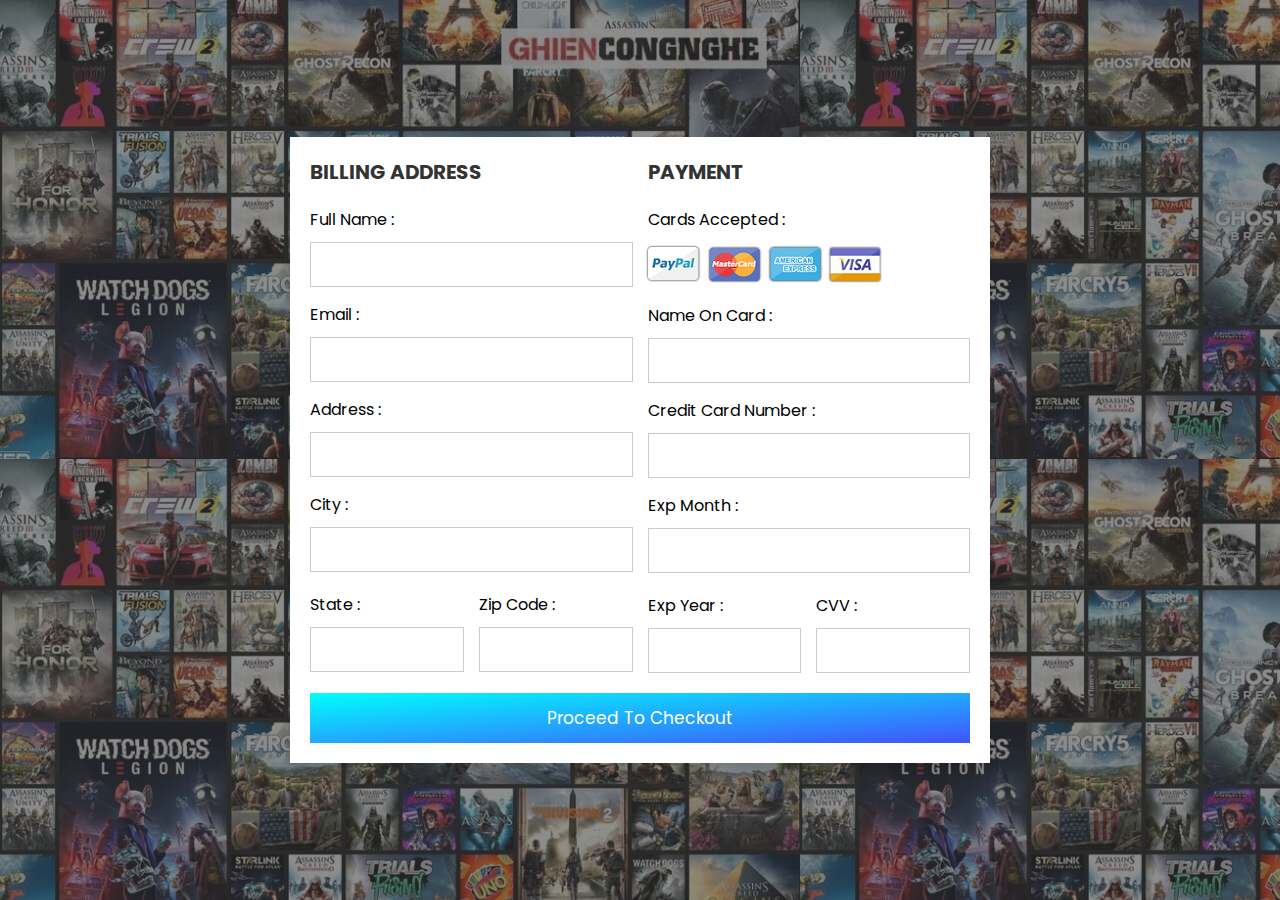
<file: index.html>
<!DOCTYPE html>
<html lang="en">
<head>
    <meta charset="UTF-8">
    <meta http-equiv="X-UA-Compatible" content="IE=edge">
    <meta name="viewport" content="width=device-width, initial-scale=1.0">
    
    <link rel="stylesheet" href="css/style.css">

</head>
<body>

<div class="container">

    <form action="">

        <div class="row">

            <div class="col">

                <h3 class="title">billing address</h3>

                <div class="inputBox">
                    <span>full name :</span>
                    <input type="text">
                </div>
                <div class="inputBox">
                    <span>email :</span>
                    <input type="email">
                </div>
                <div class="inputBox">
                    <span>address :</span>
                    <input type="text">
                </div>
                <div class="inputBox">
                    <span>city :</span>
                    <input type="text">
                </div>

                <div class="flex">
                    <div class="inputBox">
                        <span>state :</span>
                        <input type="text">
                    </div>
                    <div class="inputBox">
                        <span>zip code :</span>
                        <input type="text">
                    </div>
                </div>

            </div>

            <div class="col">

                <h3 class="title">payment</h3>

                <div class="inputBox">
                    <span>cards accepted :</span>
                    <img src="images/card_img.png" alt="">
                </div>
                <div class="inputBox">
                    <span>name on card :</span>
                    <input type="text" >
                </div>
                <div class="inputBox">
                    <span>credit card number :</span>
                    <input type="text">
                </div>
                <div class="inputBox">
                    <span>exp month :</span>
                    <input type="text" >
                </div>

                <div class="flex">
                    <div class="inputBox">
                        <span>exp year :</span>
                        <input type="text" >
                    </div>
                    <div class="inputBox">
                        <span>CVV :</span>
                        <input type="text" >
                    </div>
                </div>

            </div>
    
        </div>

        <input type="submit" value="proceed to checkout" class="submit-btn">

    </form>

</div>    
    
</body>
</html>
</file>
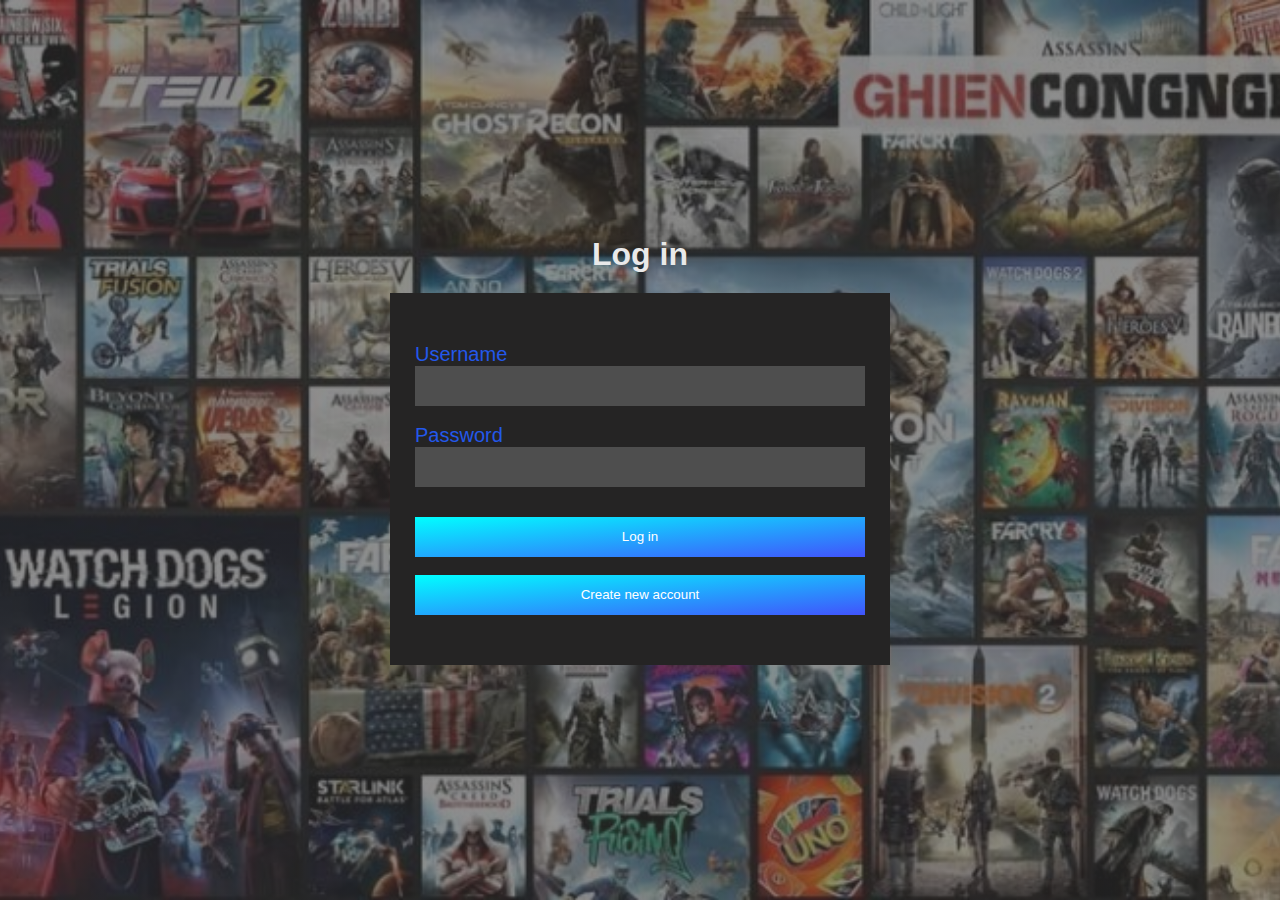
<file: dgnhap.html>
<!DOCTYPE html>
<html lang="en">

<head>
    <meta charset="UTF-8">
    <meta http-equiv="X-UA-Compatible" content="IE=edge">
    <meta name="viewport" content="width=device-width, initial-scale=1.0">
    <title>Dn</title>
    <link rel="stylesheet" href="dgnhap.css">
</head>

<body>
    <div id="background">
        <div id="title">
            <h1>Log in</h1>
        </div>
        <div class="khung">
            <div class="space">
                <p></p>
            </div>
            <div class="content">
                <label>Username</label>
                <input type="text" name="username" class="int user"><br><br>
                <label>Password</label>
                <input type="text" name="password" class="int password">
            </div>
            <div class="space">
                <input class="btn log" type="button" value="Log in"><br><br>
                <input class="btn dk" type="button" value="Create new account">
            </div>
        </div>
        <script>
            var user = document.getElementsByClassName("user")[0]
            var pw = document.getElementsByClassName("password")[0]
            var log = document.getElementsByClassName("log")[0]
            var dk = document.getElementsByClassName("dk")[0]
            log.addEventListener("click", () => {
                if (user.value == "" || pw.value == "") {
                    alert('ko de trong')
                }
                else {
                    window.location.href = "Web.html"
                }
            })
            dk.addEventListener("click", () => {
                window.location.href = "dk.html"
            })
        </script>
</body>

</html>
</file>
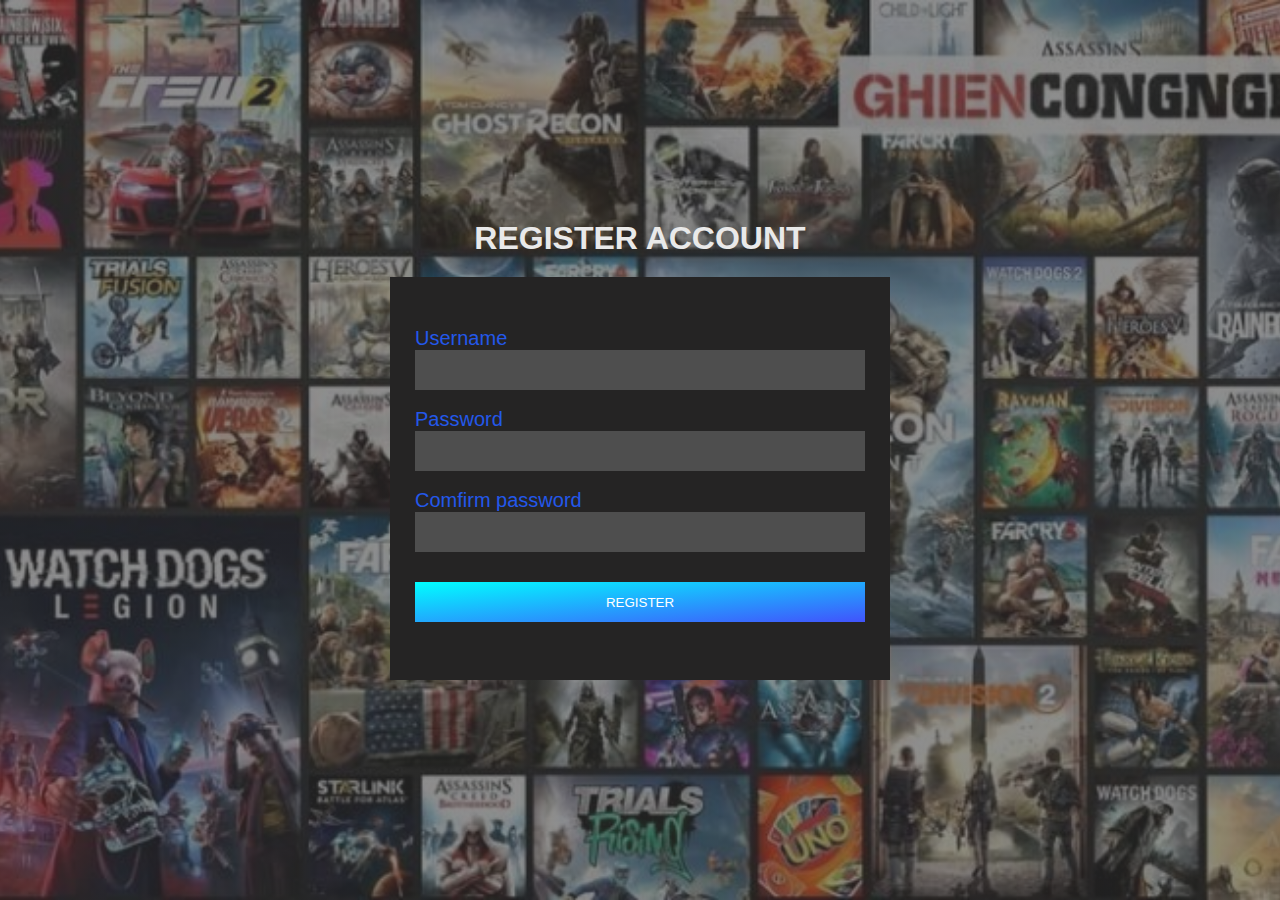
<file: dk.html>
<!DOCTYPE html>
<html lang="en">

<head>
    <meta charset="UTF-8">
    <meta http-equiv="X-UA-Compatible" content="IE=edge">
    <meta name="viewport" content="width=device-width, initial-scale=1.0">
    <title>Dk</title>
    <link rel="stylesheet" href="style2.css">
</head>

<body>

    <div id="background">
        <div id="title">
            <h1>REGISTER ACCOUNT</h1>
        </div>
        <div class="khung">
            <div class="space"></div>
            <div class="content">
                <label>Username</label>
                <input type="text" name="username" class="int user"><br><br>
                <label>Password</label>
                <input type="password" name="password" class="int pas1"><br><br>
                <label>Comfirm password</label>
                <input type="password" name="password" class="int pas2">
            </div>
            <div class="space">
                <input class="btn" type="button" value="REGISTER"><br><br>
            </div>
        </div>
    </div>

    <script>
        var user = document.getElementsByClassName("user")[0]
        var pas1 = document.getElementsByClassName("pas1")[0]
        var pas2 = document.getElementsByClassName("pas2")[0]
        var bt = document.querySelector(".btn")
        var username = document.getElementById("username")

        bt.addEventListener("click", () => {
            if (user.value == "" || pas1.value == "" || pas2.value == "") {
                alert("Không được bỏ trống")
            }
            else {
                if (pas1.value != pas2.value) {
                    alert("Mật khẩu không khớp")
                }
                else {
                    // username.innerHTML = `${user.value}`
                    window.location.href = "./Web.html"
                }
            }
        })

    </script>
</body>

</html>
</file>
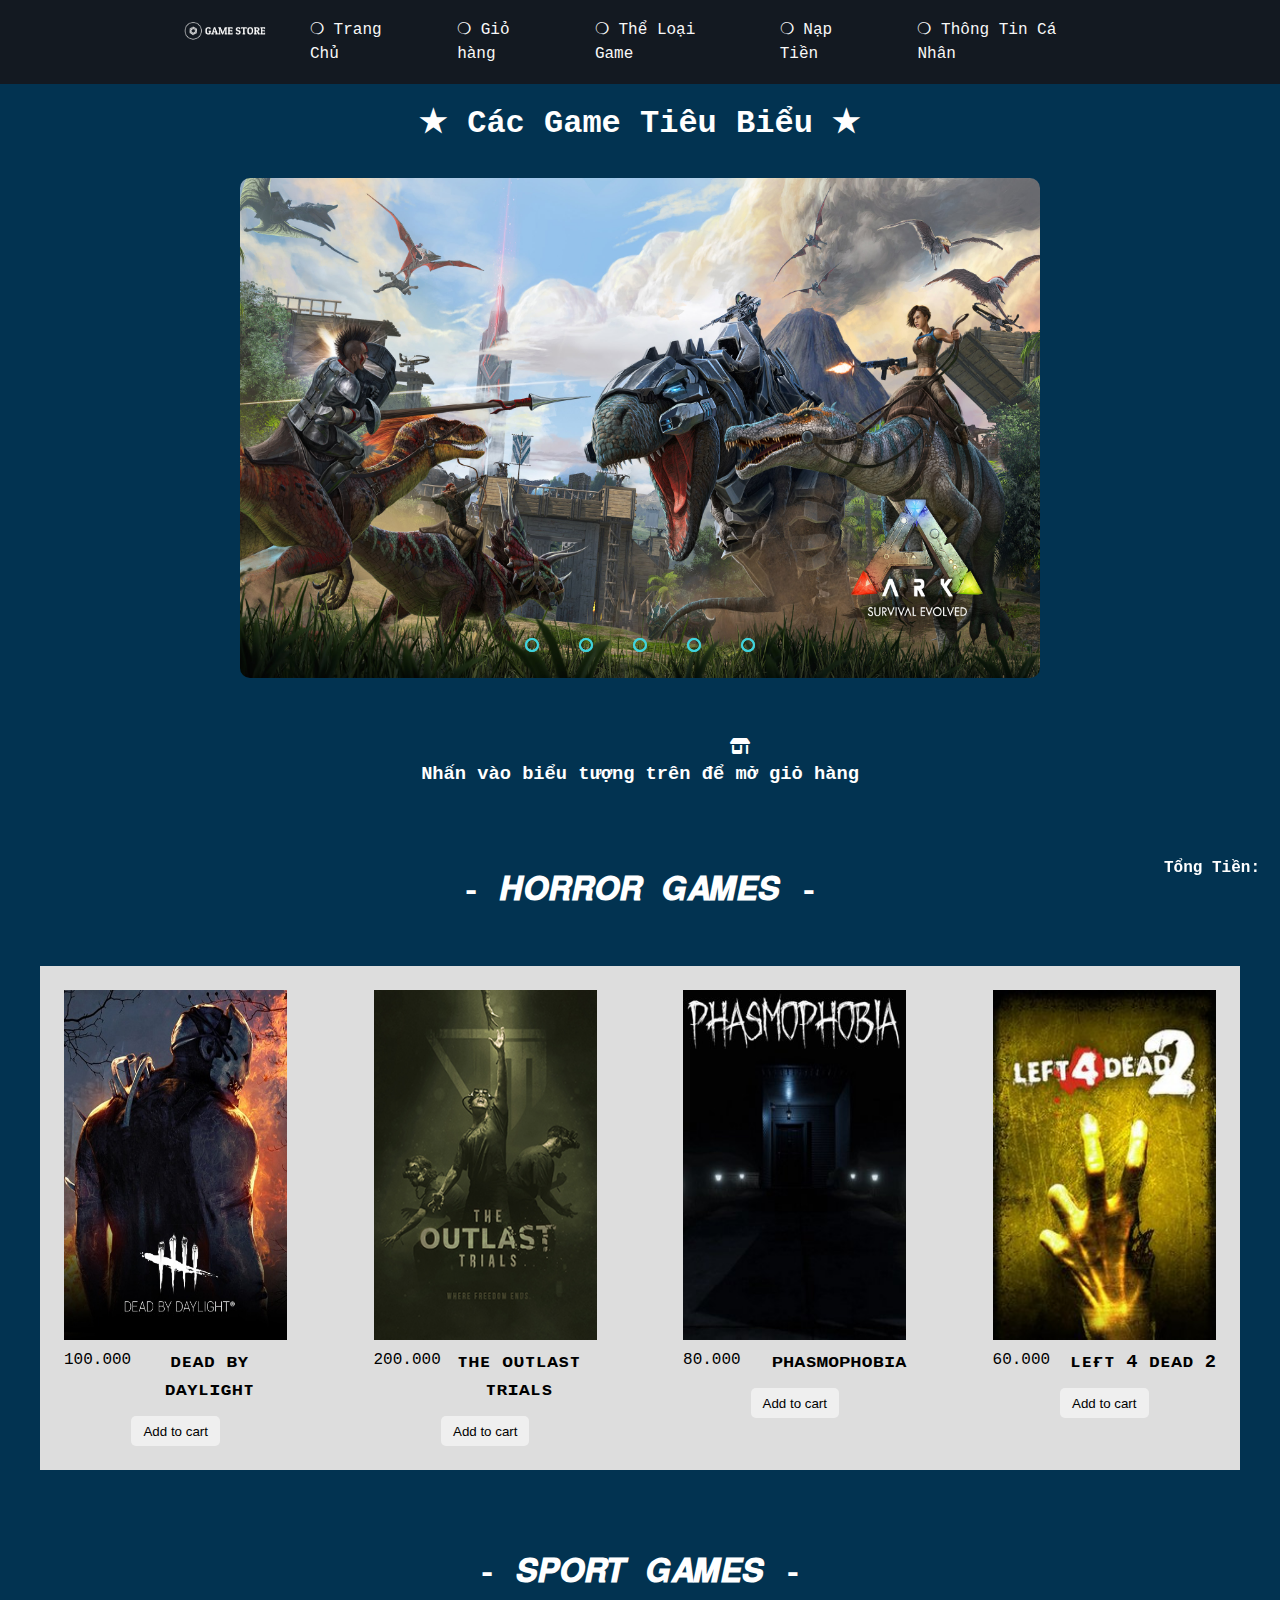
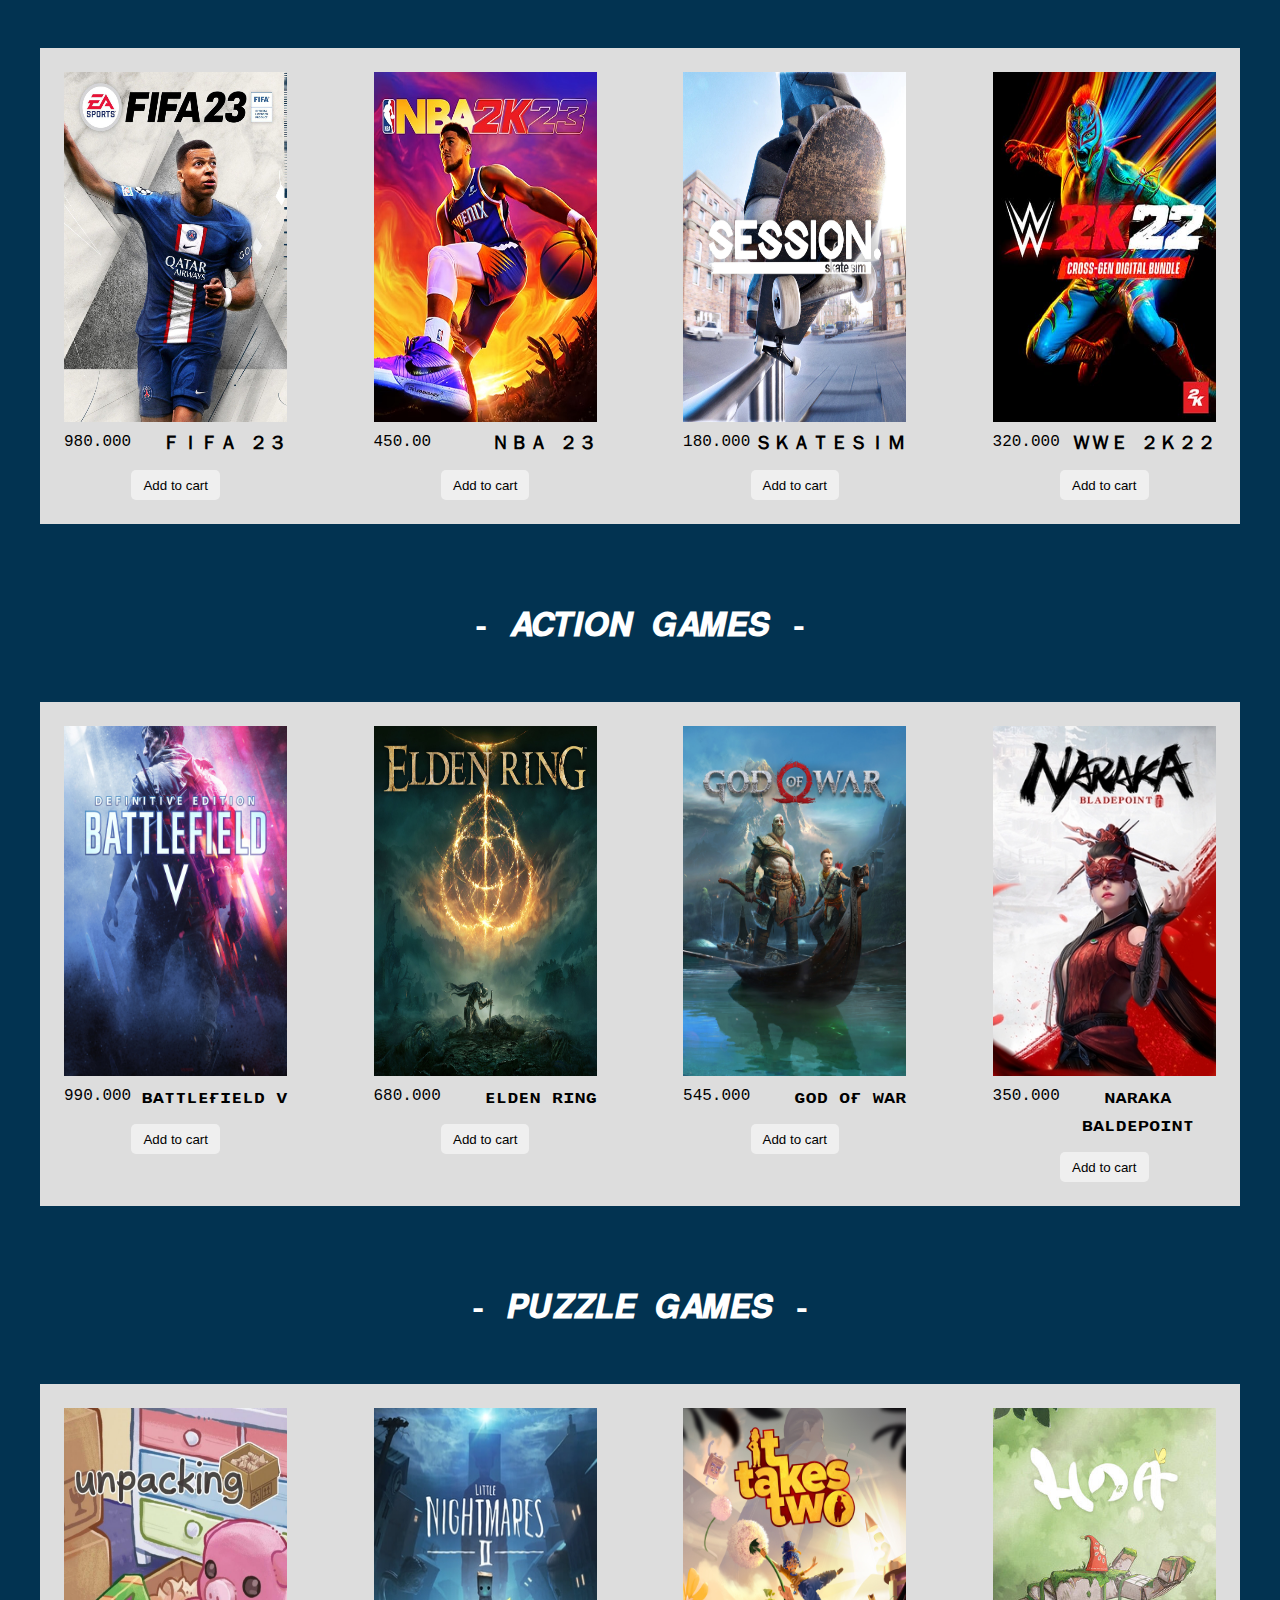
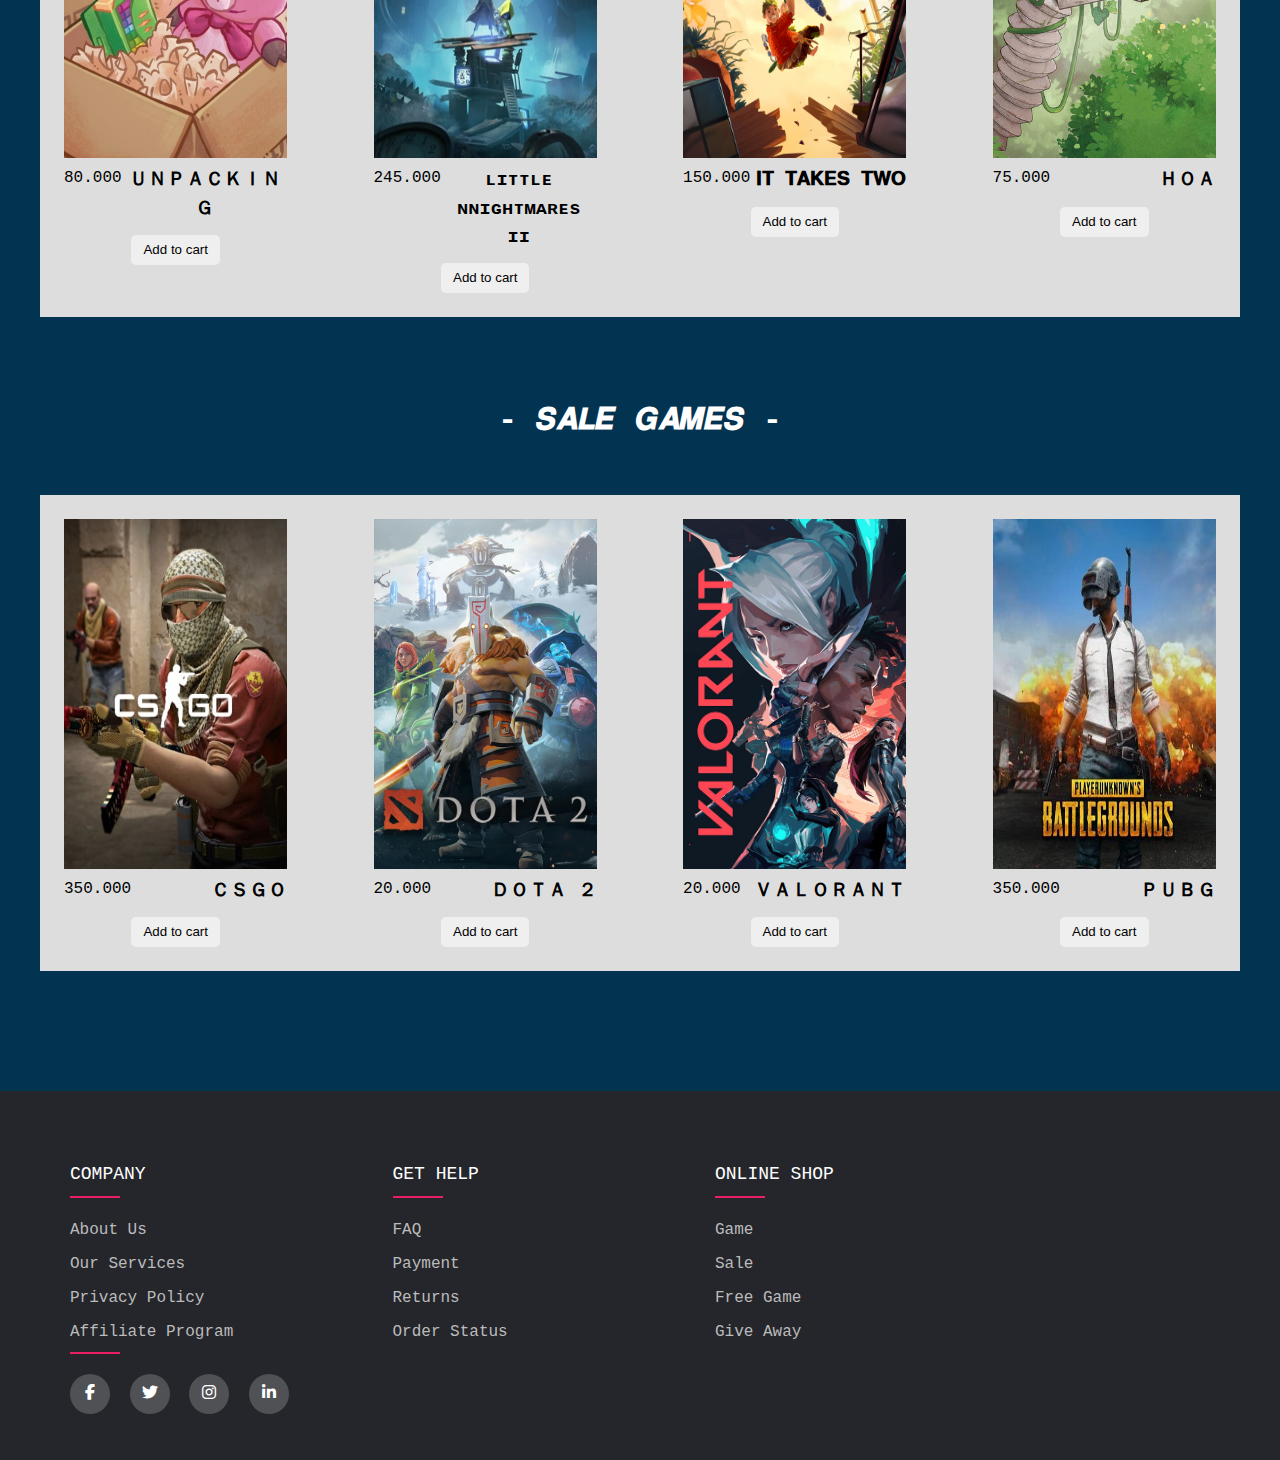
<file: Web.html>
<!DOCTYPE html>
<html lang="en">

<head>
    <meta charset="UTF-8">
    <meta http-equiv="X-UA-Compatible" content="IE=edge">
    <meta name="viewport" content="width=device-width, initial-scale=1.0">
    <link rel="stylesheet" href="https://cdnjs.cloudflare.com/ajax/libs/font-awesome/6.2.1/css/all.min.css">
    <link rel="stylesheet" href="./style.css">
    <title>Game Store</title>
</head>

<body>
    
    <!-- Đầu Trang -->
    <div id="wrapper">
        <div id="header">
            <nav class="container">
                <a href="" id="logo">
                    <img src="./img/logo.png" alt="logo">
                </a>
                <ul id="main-menu">
                    <li><a href="#wrapper">❍ Trang Chủ</a>
                    </li>
                    <li><a href="#giocahang">❍ Giỏ hàng</a>
                    </li>
                    <li><a href="">❍ Thể Loại Game</a>
                        <ul class="sub-menu">
                            <li><a href="#action">Hành Động</a></li>
                            <li><a href="#horror">Kinh Dị</a></li>
                            <li><a href="#sport">Thể Thao</a></li>
                            <li><a href="#puzzle">Giải Đố</a></li>
                            <li><a href="#free">Giảm giá</a></li>
                            
                        </ul>
                    </li>
                    <li><a href="">❍ Nạp Tiền</a>
                        <ul class="sub-menu">
                            <li><a href="./index.html">ATM - Banking</a></li>
                        </ul>
                    </li>
                    <li><a href="">❍ Thông Tin Cá Nhân</a>
                        <ul class="sub-menu">
                            <li><a href="./dgnhap.html" id="username">Đăng Nhập</a></li>
                            <li><a href="./dk.html" id="username">Đăng Ký</a></li>
                        </ul>
                    </li>
                </ul>
            </nav>
        </div>
        
                                            <!-- Slide của trang -->
        <h1 class="cac-game" style="padding-bottom: 30px ; padding-top: 100px;"> ★ Các Game Tiêu Biểu ★</h1>
        <div class="slider">
            <div class="slides">
                <input type="radio" name="radio-btn" id="radio1">
                <input type="radio" name="radio-btn" id="radio2">
                <input type="radio" name="radio-btn" id="radio3">
                <input type="radio" name="radio-btn" id="radio4">
                <input type="radio" name="radio-btn" id="radio5">
                <div class="slide first">
                    <img src="./img/ark.jpg" alt="">
                </div>
                <div class="slide">
                    <img src="./img/CSGO.jpg" alt="">
                </div>
                <div class="slide">
                    <img src="./img/dota2.jpg" alt="">
                </div>
                <div class="slide">
                    <img src="./img/FIFA23.jpg" alt="">
                </div>
                <div class="slide">
                    <img src="./img/naraka.jpg" alt="">
                </div>
                <div class="navigation-auto">
                    <div class="auto-btn1"></div>
                    <div class="auto-btn2"></div>
                    <div class="auto-btn3"></div>
                    <div class="auto-btn4"></div>
                    <div class="auto-btn5"></div>
                </div>
            </div>
            <div class="navigation-manual" id="giocahang">
                <label for="radio1" class="manual-btn"></label>
                <label for="radio2" class="manual-btn"></label>
                <label for="radio3" class="manual-btn"></label>
                <label for="radio4" class="manual-btn"></label>
                <label for="radio5" class="manual-btn"></label>
            </div>
        </div>

        <script type="text/javascript">
            var counter = 1;
            setInterval(function () {
                document.getElementById('radio' + counter).checked = true;
                counter++;
                if (counter > 4) {
                    counter = 1;
                }
            }, 5000);
        </script>
        <!-- Các Game -->
        <div class="cart-icon">
        <div class="store">
            <i class="fa-sharp fa-solid fa-shop" style="color: white;" id="mua"></i><span></span>
        </div>
        </div>
        <h3 style="color: white;"> Nhấn vào biểu tượng trên để mở giỏ hàng</h3>
        <h1 style="text-align: center ; color: white; padding-top: 80px; padding-bottom: 50px;" id="horror"> - 𝑯𝑶𝑹𝑹𝑶𝑹 𝑮𝑨𝑴𝑬𝑺 - </h1>
        <section class="product">
            <div class="container1">
                <div class="product-items">
                    <div class="product-item">
                        <img src="./img/dbl.jpg" alt="" class="anh-game">
                        <div class="product-item-text">
                            <p> <span> 100.000</span></p>
                            <h3> ᴅᴇᴀᴅ ʙʏ ᴅᴀʏʟɪɢʜᴛ</h3>
                        </div>
                        <button> Add to cart</button>
                    </div>
                    <div class="product-item">
                        <img src="./img/oulast.jpg" alt="" class="anh-game">
                        <div class="product-item-text">
                            <p> <span> 200.000</span></p>
                            <h3> ᴛʜᴇ ᴏᴜᴛʟᴀsᴛ ᴛʀɪᴀʟs</h3>
                        </div>
                        <button> Add to cart</button>
                    </div>
                    <div class="product-item">
                        <img src="./img/phasmophobia.jpg" alt="" class="anh-game">
                        <div class="product-item-text">
                            <p> <span> 80.000</span></p>
                            <h3> ᴘʜᴀsᴍᴏᴘʜᴏʙɪᴀ</h3>
                        </div>
                        <button> Add to cart</button>
                    </div>
                    <div class="product-item">
                        <img src="./img/Left4Dead2.jpg" alt="" class="anh-game">
                        <div class="product-item-text">
                            <p> <span> 60.000</span></p>
                            <h3> ʟᴇғᴛ 4 ᴅᴇᴀᴅ 2</h3>
                        </div>
                        <button> Add to cart</button>
                    </div>
                </div>
            </div>
        </section>
        <h1 style="text-align: center ; color: white; padding-top: 80px; padding-bottom: 50px;" id="sport"> - 𝑺𝑷𝑶𝑹𝑻 𝑮𝑨𝑴𝑬𝑺 - </h1>
        <section class="product">
            <div class="container1">
                <div class="product-items">
                    <div class="product-item">
                        <img src="./img/fifa232.jpg" alt="" class="anh-game">
                        <div class="product-item-text">
                            <p> <span> 980.000</span></p>
                            <h3> ＦＩＦＡ ２３</h3>
                        </div>
                        <button> Add to cart</button>
                    </div>
                    <div class="product-item">
                        <img src="./img/nba2k23.jpg" alt="" class="anh-game">
                        <div class="product-item-text">
                            <p> <span> 450.00</span></p>
                            <h3> ＮＢＡ ２３</h3>
                        </div>
                        <button> Add to cart</button>
                    </div>
                    <div class="product-item">
                        <img src="./img/skatesim.jpg" alt="" class="anh-game">
                        <div class="product-item-text">
                            <p> <span> 180.000</span></p>
                            <h3> ＳＫＡＴＥＳＩＭ</h3>
                        </div>
                        <button> Add to cart</button>
                    </div>
                    <div class="product-item">
                        <img src="./img/wwe2k22.jpg" alt="" class="anh-game">
                        <div class="product-item-text">
                            <p> <span> 320.000</span></p>
                            <h3> ＷＷＥ ２Ｋ２２</h3>
                        </div>
                        <button> Add to cart</button>
                    </div>

                </div>
            </div>
        </section>
        <h1 style="text-align: center ; color: white; padding-top: 80px; padding-bottom: 50px;" id="action"> - 𝑨𝑪𝑻𝑰𝑶𝑵 𝑮𝑨𝑴𝑬𝑺 - </h1>
        <section class="product">
            <div class="container1">
                <div class="product-items">
                    <div class="product-item">
                        <img src="./img/battlefield.jpg" alt="" class="anh-game">
                        <div class="product-item-text">
                            <p> <span> 990.000</span></p>
                            <h3> ʙᴀᴛᴛʟᴇғɪᴇʟᴅ ᴠ</h3>
                        </div>
                        <button> Add to cart</button>
                    </div>
                    <div class="product-item">
                        <img src="./img/eldenring.jpg" alt="" class="anh-game">
                        <div class="product-item-text">
                            <p> <span> 680.000</span></p>
                            <h3> ᴇʟᴅᴇɴ ʀɪɴɢ</h3>
                        </div>
                        <button> Add to cart</button>
                    </div>
                    <div class="product-item">
                        <img src="./img/godofwar.jpg" alt="" class="anh-game">
                        <div class="product-item-text">
                            <p> <span> 545.000</span></p>
                            <h3> ɢᴏᴅ ᴏғ ᴡᴀʀ</h3>
                        </div>
                        <button> Add to cart</button>
                    </div>
                    <div class="product-item">
                        <img src="./img/naraka2.jpg" alt="" class="anh-game">
                        <div class="product-item-text">
                            <p> <span> 350.000</span></p>
                            <h3> ɴᴀʀᴀᴋᴀ ʙᴀʟᴅᴇᴘᴏɪɴᴛ</h3>
                        </div>
                        <button> Add to cart</button>
                    </div>

                </div>
            </div>
        </section>
        <h1 style="text-align: center ; color: white; padding-top: 80px; padding-bottom: 50px;" id="puzzle"> - 𝑷𝑼𝒁𝒁𝑳𝑬 𝑮𝑨𝑴𝑬𝑺 - </h1>
        <section class="product">
            <div class="container1">
                <div class="product-items">
                    <div class="product-item">
                        <img src="./img/unpacking.jpg" alt="" class="anh-game">
                        <div class="product-item-text">
                            <p> <span>80.000</span></p>
                            <h3> ＵＮＰＡＣＫＩＮＧ</h3>
                        </div>
                        <button> Add to cart</button>
                    </div>
                    <div class="product-item">
                        <img src="./img/littlenightmaresII.jpg" alt="" class="anh-game">
                        <div class="product-item-text">
                            <p> <span> 245.000</span></p>
                            <h3> ʟɪᴛᴛʟᴇ ɴɴɪɢʜᴛᴍᴀʀᴇs ɪɪ</h3>
                        </div>
                        <button> Add to cart</button>
                    </div>
                    <div class="product-item">
                        <img src="./img/ittaketwo.jpg" alt="" class="anh-game">
                        <div class="product-item-text">
                            <p> <span> 150.000</span></p>
                            <h3> 𝐈𝐓 𝐓𝐀𝐊𝐄𝐒 𝐓𝐖𝐎</h3>
                        </div>
                        <button> Add to cart</button>
                    </div>
                    <div class="product-item">
                        <img src="./img/Hoa.jpg" alt="" class="anh-game">
                        <div class="product-item-text">
                            <p> <span> 75.000</span></p>
                            <h3> ＨＯＡ</h3>
                        </div>
                        <button> Add to cart</button>
                    </div>

                </div>
            </div>
        </section>
        </section>
        <h1 style="text-align: center ; color: white; padding-top: 80px; padding-bottom: 50px;" id="free"> - 𝙎𝘼𝙇𝙀 𝙂𝘼𝙈𝙀𝙎 -</h1>
        <section class="product" style="padding-bottom:120px;">
            <div class="container1">
                <div class="product-items">
                    <div class="product-item">
                        <img src="./img/csgo2.jpg" alt="" class="anh-game">
                        <div class="product-item-text">
                            <p> <span> 350.000</span></p>
                            <h3> ＣＳＧＯ</h3>
                        </div>
                        <button> Add to cart</button>
                    </div>
                    <div class="product-item">
                        <img src="./img/dota22.webp" alt="" class="anh-game">
                        <div class="product-item-text">
                            <p> <span> 20.000</span></p>
                            <h3> ＤＯＴＡ ２</h3>
                        </div>
                        <button> Add to cart</button>
                    </div>
                    <div class="product-item">
                        <img src="./img/valorant.jpg" alt="" class="anh-game">
                        <div class="product-item-text">
                            <p> <span> 20.000</span></p>
                            <h3> ＶＡＬＯＲＡＮＴ</h3>
                        </div>
                        <button> Add to cart</button>
                    </div>
                    <div class="product-item">
                        <img src="./img/pubg.jpg" alt="" class="anh-game">
                        <div class="product-item-text">
                            <p> <span> 350.000</span></p>
                            <h3> ＰＵＢＧ</h3>
                        </div>
                        <button> Add to cart</button>
                    </div>

                </div>
            </div>
        </section>
        <!-- Giỏ Hàng -->
        <section class="cart">
            <a href=""><i class="fa-solid fa-circle-xmark" style="padding-right: 350px; padding-top: 20px;"></i></a>
            <h2 style="padding-left: -30px;">  𝘾𝘼𝙍𝙏  </h2>
            <form action="">
                <table>
                    <thead>
                        <tr class="mauchu">
                            <th>Sản Phẩm</th>
                            <th>Giá</th>
                            <th>Số Lượng</th>
                            <th>Chọn</th>
                        </tr>
                    </thead>
                    <tbody>
                        <!-- <tr class="mauchu"><td class="td1"><img style="width: 140px;"  alt=""><span class="tittle"></span></td><td><p> <span class="prices"> </span></p></td><td><input style="width: 30px;outline: none;" type="number" value="1" min="1"></td><td style="cursor:pointer"><span class="cart-delete">Xóa</span></td></tr> -->
                    </tbody>
                </table>
                <div class="price-total gia-tien" style="text-align:right">
                    <p style="font-weight:bold; color: white;"> Tổng Tiền:<span> </span></p>
                </div>
                <button class="button-cuoi"> Thanh Toán </button>
            </form>
        </section>
        <script src="./web.js"></script>
        <footer class="footer">
            <div class="containerf">
                <div class="row">
                    <div class="footer-col">
                        <h4>COMPANY</h4>
                        <ul>
                            <li><a href="#">about us</a></li>
                            <li><a href="#">our services</a></li>
                            <li><a href="#">privacy policy</a></li>
                            <li><a href="#">affiliate program</a></li>
                        </ul>
                    </div>
                    <div class="footer-col">
                        <h4>GET HELP</h4>
                        <ul>
                        <li><a href="#">FAQ</a></li>
                        <li><a href="#">payment</a></li>
                        <li><a href="#">returns</a></li>
                        <li><a href="#">order status</a></li>
                        </ul>
                    </div>
                    <div class="footer-col">
                        <h4>ONLINE SHOP</h4>
                        <ul>
                        <li><a href="#">game</a></li>
                        <li><a href="#">sale</a></li>
                        <li><a href="#">free game</a></li>
                        <li><a href="#">give away</a></li>
                        </ul>
                    </div>
                    <div class="footer-col">
                        <h4></h4>
                        <div class="social-links">
                        <a href="#"><i class="fab fa-facebook-f"></i></a>
                        <a href="#"><i class="fab fa-twitter"></i></a>
                        <a href="#"><i class="fab fa-instagram"></i></a>
                        <a href="#"><i class="fab fa-linkedin-in"></i></a>
                        </div>
                    </div>
                </div>
            </div>
        </footer>
        <script src="./web.js"></script>
</body>

</html>
</file>
<file: css/style.css>
@import url('https://fonts.googleapis.com/css2?family=Poppins:wght@100;300;400;500;600&display=swap');

*{
  font-family: 'Poppins', sans-serif;
  margin:0; padding:0;
  box-sizing: border-box;
  outline: none; border:none;
  text-transform: capitalize;
  transition: all .2s linear;
}

.container{
  display: flex;
  justify-content: center;
  align-items: center;
  padding:25px;
  min-height: 100vh;
  background-image: linear-gradient(rgba(56, 56, 56, 0.568), rgba(56, 56, 56, 0.568)) ,url('/images/background.jpg');
}

.container form{
  padding:20px;
  width:700px;
  background: #fff;
  box-shadow: 0 5px 10px rgba(0,0,0,.1);
}

.container form .row{
  display: flex;
  flex-wrap: wrap;
  gap:15px;
}

.container form .row .col{
  flex:1 1 250px;
}

.container form .row .col .title{
  font-size: 20px;
  color:#333;
  padding-bottom: 5px;
  text-transform: uppercase;
}

.container form .row .col .inputBox{
  margin:15px 0;
}

.container form .row .col .inputBox span{
  margin-bottom: 10px;
  display: block;
}

.container form .row .col .inputBox input{
  width: 100%;
  border:1px solid #ccc;
  padding:10px 15px;
  font-size: 15px;
  text-transform: none;
}

.container form .row .col .inputBox input:focus{
  border:1px solid #000;
}

.container form .row .col .flex{
  display: flex;
  gap:15px;
}

.container form .row .col .flex .inputBox{
  margin-top: 5px;
}

.container form .row .col .inputBox img{
  height: 34px;
  margin-top: 5px;
  filter: drop-shadow(0 0 1px #000);
}

.container form .submit-btn{
  width: 100%;
  padding:12px;
  font-size: 17px;
  background-image: linear-gradient(to right bottom, cyan, rgb(65, 83, 252));
  color:#fff;
  margin-top: 5px;
  cursor: pointer;
}

.container form .submit-btn:hover{
  background-image: linear-gradient(to right bottom, cyan 30%, rgb(65, 83, 252) 70%)
}
</file>
<file: dgnhap.css>
*{
    margin: 0;
    padding: 0;
    box-sizing: border-box;
}
body{
    font-family: sans-serif;
    background-color: black;
}

#background {
    width: 100%;
    height: 100vh;
    display: flex;
    align-items: center;
    justify-content: center;
    background-image: linear-gradient(rgba(56, 56, 56, 0.568), rgba(56, 56, 56, 0.568)) ,url('./img/bg\ web.jpg') ;
    background-size: cover;
    margin: auto;
    background-position: center;
    flex-direction: column;
}

#bar{
    width: 100%;
    height: 70px;
    background-color: black;
    color: white;
}

.khung {
    width: 500px;
    background-color: rgb(37, 36, 36);
    color: rgb(35, 88, 235);
    padding: 20px 0 20px;
}

#title{
    margin: 0 0 20px;
    color: rgb(233, 233, 233);
}

.space {
    width: 500px;
    border-radius: 20px;
    text-align: center;
    margin: 30px 0;
}

.content{
    width: 500px;
    border-radius: 20px;
    margin: 5px 25px 20px;
}

label{
    font-size: 20px;
}

p{
    font-weight: bolder;
    font-size: larger;
}
input{
    width: 450px;
    height: 40px;
}
.int{
    border: 0;
    background-color: rgb(78, 78, 78);
}
.btn {
    background-image: linear-gradient(to right bottom, cyan, rgb(65, 83, 252));
    color: white;
    border: 0;
}
.btn:hover{
    background-image: linear-gradient(to right bottom, cyan 30%, rgb(65, 83, 252) 70%)
}
</file>
<file: style2.css>
*{
    margin: 0;
    padding: 0;
    box-sizing: border-box;
}
body{
    font-family: sans-serif;
    background-color: black;
}

#background {
    width: 100%;
    height: 100vh;
    display: flex;
    align-items: center;
    justify-content: center;
    background-image: linear-gradient(rgba(56, 56, 56, 0.568), rgba(56, 56, 56, 0.568)) ,url('./img/bg\ web.jpg') ;
    background-size: cover;
    margin: auto;
    background-position: center;
    flex-direction: column;
}

#bar{
    width: 100%;
    height: 70px;
    background-color: black;
    color: white;
}

.khung {
    width: 500px;
    background-color: rgb(37, 36, 36);
    color: rgb(35, 88, 235);
    padding: 20px 0 10px;
}

#title{
    margin: 0 0 20px;
    color: rgb(233, 233, 233);
}
.space {
    width: 500px;
    border-radius: 20px;
    text-align: center;
    margin: 30px 0;
}

.content{
    width: 500px;
    border-radius: 20px;
    margin: 5px 25px 20px;
}

label {
    font-size: 20px;
}

p{
    font-weight: bolder;
    font-size: larger;
}
input{
    width: 450px;
    height: 40px;
}
.int{
    border: 0;
    background-color: rgb(78, 78, 78);
}
.btn {
    background-image: linear-gradient(to right bottom, cyan, rgb(65, 83, 252));
    color: white;
    border: 0;
}
.btn:hover{
    background-image: linear-gradient(to right bottom, cyan 30%, rgb(65, 83, 252) 70%)
}
</file>
<file: style.css>
* {
    padding: 0;
    margin: 0;
    text-decoration: none;
}

.heading {
    font-size: 50px;
    color: white;
    text-align: center;
}

body {
    background-color: rgb(2, 51, 81);
    background-size: cover;
    line-height: 1.5;
    font-family: 'Chivo Mono', monospace;
}

#header {
    background-color: #131921;
    position: fixed;
    width: 100%;
}

.container {
    margin: 0px auto;
    max-width: 960px;
}

nav {
    display: flex;
    justify-content: space-around;
    justify-items: center;

}

#main-menu {
    display: flex;
    list-style: none;
    margin: 0;
    padding: 0;
}

#logo img {
    max-width: 130px;
    height: auto;
}

#main-menu li a {
    color: #f8f8f8;
    display: block;
    padding: 18px 20px;
    text-decoration: none;

}

#main-menu ul.sub-menu {
    position: absolute;
    background-color: #131921;
    padding: 15px 0px;
    width: 200px;
    border: 1px solid #434343;
    display: none;
}

#main-menu li:hover>ul.sub-menu {
    display: block;


}

#main-menu li {
    position: relative;

}

#main-menu ul.sub-menu a {
    padding: 8px 15px;
    border-bottom: 1px solid #434343;
}

#main-menu ul.sub-menu li:last-child a {
    border: none;
}

#main-menu ul.sub-menu li:hover>a {
    border-bottom: 1px solid #767575;
}

/* Thiết lập boder khi hover */
#main-menu>li>a::before {
    content: "";
    height: 4px;
    width: 100%;
    background: #f00;
    position: absolute;
    bottom: 0px;
    left: 0px;
    display: none;

}

#main-menu>li>a {
    position: relative;
}

#main-menu>li:hover>a::before {
    display: block;

}

.slider {
    width: 800px;
    height: 500px;
    border-radius: 10px;
    overflow: hidden;
    margin-left: auto;
    margin-right: auto;

}

.slides {
    width: 500%;
    height: 500px;
    display: flex
}

.slides input {
    display: none;
}

.slide {
    width: 20%;
    transition: 2s;
}

.slide img {
    width: 800px;
    height: 500px;
}

.navigation-manual {
    position: absolute;
    width: 800px;
    margin-top: -40px;
    display: flex;
    justify-content: center;
}

.manual-btn {
    border: 2px solid #40d3dc;
    padding: 5px;
    border-radius: 10px;
    cursor: pointer;
    transition: 1s;
}

.manual-btn:not(:last-child) {
    margin-right: 40px;
}

.manual-btn:hover {
    background: #40d3dc;
}

#radio1:checked~.first {
    margin-left: 0;
}

#radio2:checked~.first {
    margin-left: -20%;
}

#radio3:checked~.first {
    margin-left: -40%;
}

#radio4:checked~.first {
    margin-left: -60%;
}

#radio5:checked~.first {
    margin-left: -80%;
}

.navigation-auto {
    position: absolute;
    display: flex;
    width: 800px;
    justify-content: center;
    margin-top: 460px;
}

.navigation-auto div {
    border: 2px solid #40d3dc;
    padding: 5px;
    border-radius: 10px;
    transition: 1s;
}

.navigation-auto div:not(:last-child) {
    margin-right: 40px;
}

#radio1:checked~.navigation-auto .auto-btn1 {
    background: #40d3dc;
}

#radio2:checked~.navigation-auto .auto-btn2 {
    background: #40d3dc;
}

#radio3:checked~.navigation-auto .auto-btn3 {
    background: #40d3dc;
}

#radio4:checked~.navigation-auto .auto-btn4 {
    background: #40d3dc;
}

#radio5:checked~.navigation-auto .auto-btn5 {
    background: #40d3dc;
}

.cac-game {
    display: flex;
    justify-content: center;
    padding-top: 50px;
    color: white;
}

.kinhdi-item {
    display: flex;
    justify-content: space-between;
    padding-left: 140px;
    padding-right: 140px;
    height: 450px;


}

#kinhdi {
    text-align: center;
    color: white;
    font-size: xx-large;
    padding-top: 50px;
    padding-bottom: 30px;
}

.dbl {
    height: 450px;
    width: 280px;
}

.l4d2 {
    width: 280px;
}

.bo {
    border-radius: 40%;
    -moz-border-radius: 10%;
    -webkit-border-radius: 10%;
}

.outlast {
    width: 280px;
    position: relative;
}

.ppb {
    width: 280px;
}

.product-item h1 {
    font-weight: bold;
    font-size: 18px;
}

.container1 {
    max-width: 1200px;
    margin: auto;
}

.product-items {
    display: flex;
    justify-content: space-between;
    background-color: #ddd;
    padding: 12px;
}

.product-item img {
    width: 100%;
    height: 350px;
}

.product-item {
    width: 19%;
    background-color: #ddd;
    padding: 12px;
    text-align: center;
}

.product-item-text {
    display: flex;
    justify-content: space-between;
}

.product-item button {
    margin-top: 12px;
    height: 30px;
    padding: 0 12px;
    cursor: pointer;
    border: none;
    border-radius: 5px;
    transition: all 0.3s ease;

}

.product-item button:hover {
    background-color: rgb(1, 182, 254);
}

.td1 {
    display: flex;
    align-items: center
}

.mauchu {
    color: white;
}

/* cart */
.cart {
    width: 50%;
    margin: auto;
    text-align: center;
    padding-top: 30px;
}

.cart h2 {
    color: white;
    font-size: 40px;
    padding-bottom: 30px;
}

.cart table {
    width: 100%;
}

.cart table thead tr th:first-child {
    text-align: left;
}

.cart table tr td {
    border-bottom: 1px solid #ddd;
    padding: 12px 0;
}

.cart table thead tr th:last-child {
    text-align: right;
}

.cart table tbody tr td:last-child {
    text-align: right;
}

.cart {
    position: fixed;
    height: 100vh;
    width: 400px;
    right: 0;
    top: 0;
    background-color: rgb(228, 103, 36);
    padding: 12px 20px;
    overflow-y: scroll;
    right: -100%;
    transition: all 0.3s ease;


}

.cart-button {
    margin-top: 12px;
    height: 30px;
    padding: 0 12px;
    border: none;
    border-radius: 5px;
    border-radius: 5px;

}

.cart-icon i {
    cursor: pointer;
    padding-left: 730px;
    padding-top: 60px;
}

.cart i {
    cursor: pointer;
    margin-bottom: 30px;
}

@import url('https://fonts.googleapis.com/css2?family=Chivo+Mono:wght@100&display=swap');

.containerf {
    max-width: 1170px;

    margin: auto;
}

ul {
    list-style: none;
}

.footer {
    background-color: #24262b;
    padding: 70px 0;
    padding-top: 70px;
}

.row {
    display: flex;
    flex-wrap: wrap;
}

.footer-col {
    width: 25%;
    padding: 0 15px;

}

.footer-col h4 {
    font-size: 18px;
    color: #ffffff;
    text-transform: capitalize;
    margin-bottom: 30px;
    font-weight: 500;
    position: relative;

}

.footer-col h4::before {
    content: '';
    position: absolute;
    left: 0;
    bottom: -10px;
    background-color: #e91e63;
    height: 2px;
    box-sizing: border-box;
    width: 50px;
}

.footer-col ul li:not(:last-child) {
    margin-bottom: 10px;

}

.footer-col ul li a {
    font-size: 16px;
    text-transform: capitalize;
    color: #ffffff;
    text-decoration: none;
    font-weight: 300;
    color: #bbbbbb;
    display: block;
    transition: all 0.3s ease;
}

.footer-col ul li a:hover {
    color: #ffffff;
    padding-left: 10px;
}

.footer-col .social-links a {
    display: inline-block;
    height: 40px;
    width: 40px;
    background-color: rgba(255, 255, 255, 0.2);
    margin: 0 10px 10px 0;
    text-align: center;
    line-height: 40px;
    border-radius: 50%;
    color: #ffffff;
    transition: all 0.5s ease;
}

.footer-col .social-links a:hover {
    color: #24262b;
    background-color: #ffffff;
}

h3{
    text-align: center;
}
.sotore i:hover{ 
    color: #24262b;
    background-color: #ffffff;
}

.button-cuoi {
    position: fixed;
    bottom: 20px;
    right: 195px;
    display: none;
}

.gia-tien {
    position: fixed;
    bottom: 20px;
    right: 20px;
}
</file>
